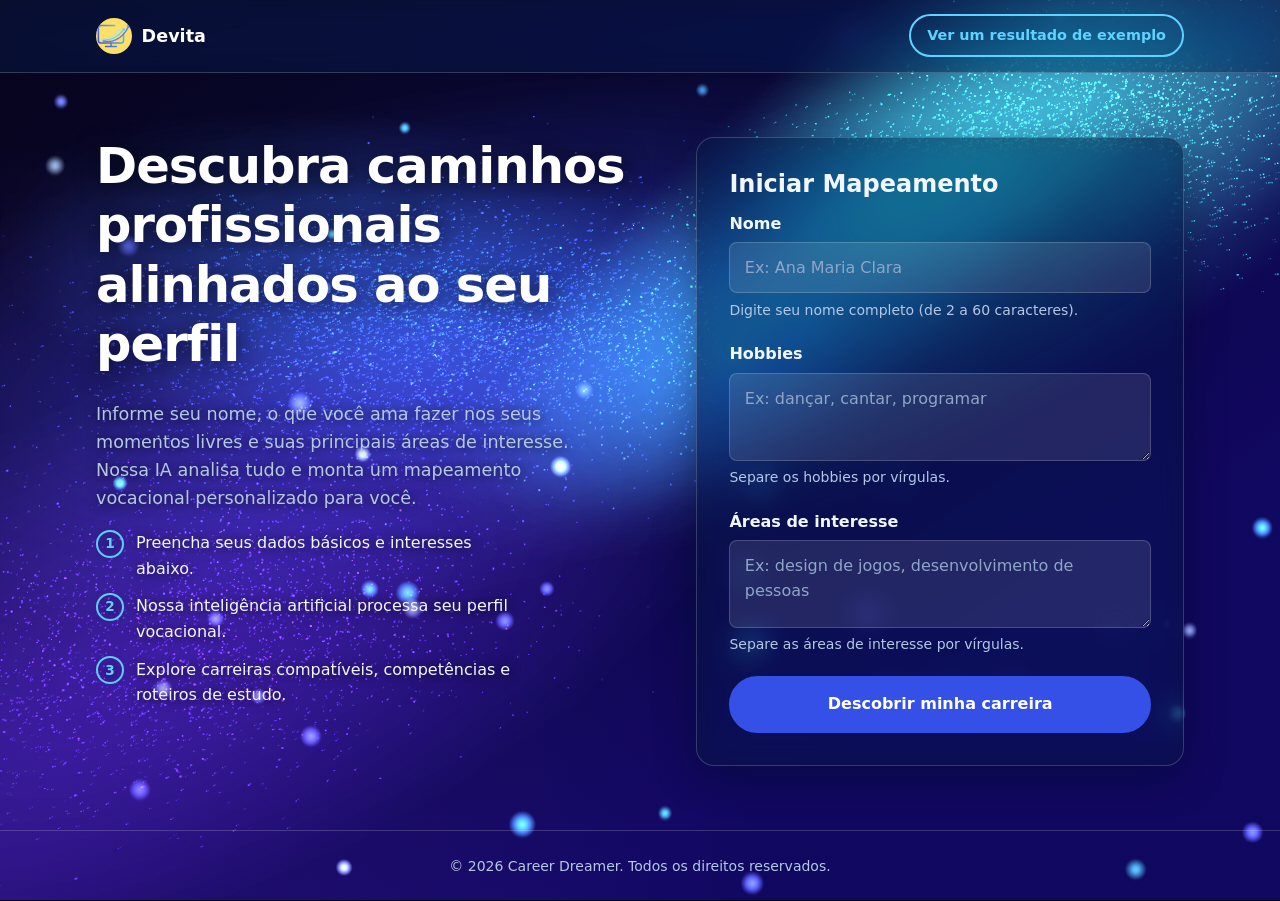
<file: index.html>
<!DOCTYPE html>
<html lang="pt-BR">
<head>
  <meta charset="UTF-8">
  <meta name="viewport" content="width=device-width, initial-scale=1.0">
  <title>Career Dreamer — Mapeamento Vocacional</title>
  <link rel="stylesheet" href="CSS/style.css">
</head>
<body>
  <canvas id="fundo-animado"></canvas>
  <header class="topo">
    <div class="container topo__conteudo">
      <a class="marca" href="index.html">
  <img class="marca__simbolo" src="devita-logo.svg" alt="" width="52" height="39">
  Devita
</a>
      <a href="resultado.html?exemplo" class="botao botao--secundario">Ver um resultado de exemplo</a>
    </div>
  </header>

  <main>
    <div class="container pagina-inicial">
      <section class="apresentacao">
        <h1>Descubra caminhos profissionais alinhados ao seu perfil</h1>
        <p class="apresentacao__texto">
          Informe seu nome, o que você ama fazer nos seus momentos livres e suas principais áreas de interesse. Nossa IA analisa tudo e monta um mapeamento vocacional personalizado para você.
        </p>
        <ol class="passos">
          <li>Preencha seus dados básicos e interesses abaixo.</li>
          <li>Nossa inteligência artificial processa seu perfil vocacional.</li>
          <li>Explore carreiras compatíveis, competências e roteiros de estudo.</li>
        </ol>
      </section>

      <section class="cartao">
        <h2 class="subtitulo-cartao">Iniciar Mapeamento</h2>
        <form id="form-perfil" class="formulario" novalidate>
          <div class="campo">
            <label for="nome">Nome</label>
            <input type="text" id="nome" name="nome" placeholder="Ex: Ana Maria Clara" required minlength="2" maxlength="60">
            <p class="dica">Digite seu nome completo (de 2 a 60 caracteres).</p>
          </div>

          <div class="campo">
            <label for="hobbies">Hobbies</label>
            <textarea id="hobbies" name="hobbies" placeholder="Ex: dançar, cantar, programar" required></textarea>
            <p class="dica">Separe os hobbies por vírgulas.</p>
          </div>

          <div class="campo">
            <label for="interesses">Áreas de interesse</label>
            <textarea id="interesses" name="interesses" placeholder="Ex: design de jogos, desenvolvimento de pessoas" required></textarea>
            <p class="dica">Separe as áreas de interesse por vírgulas.</p>
          </div>

          <button type="submit" id="botao-enviar" class="botao">Descobrir minha carreira</button>
        </form>
      </section>
    </div>
  </main>

  <footer class="rodape">
    <div class="container">
      <p>&copy; 2026 Career Dreamer. Todos os direitos reservados.</p>
    </div>
  </footer>

  <dialog id="modal-tarde" class="modal">
    <h3>Tente mais tarde</h3>
    <p>O serviço de inteligência artificial ainda não está disponível ou a URL da API não foi configurada. Por favor, tente novamente mais tarde ou explore o resultado de exemplo.</p>
    <div class="modal__acoes">
      <button type="button" id="fechar-modal" class="botao">Entendi</button>
    </div>
  </dialog>

  <!-- Scripts apontando corretamente para a pasta Javascript -->
  <script src="Javascript/config.js"></script>
  <script src="Javascript/app.js"></script>
  <script src="Javascript/fundo.js"></script>
</body>
</html>
</file>
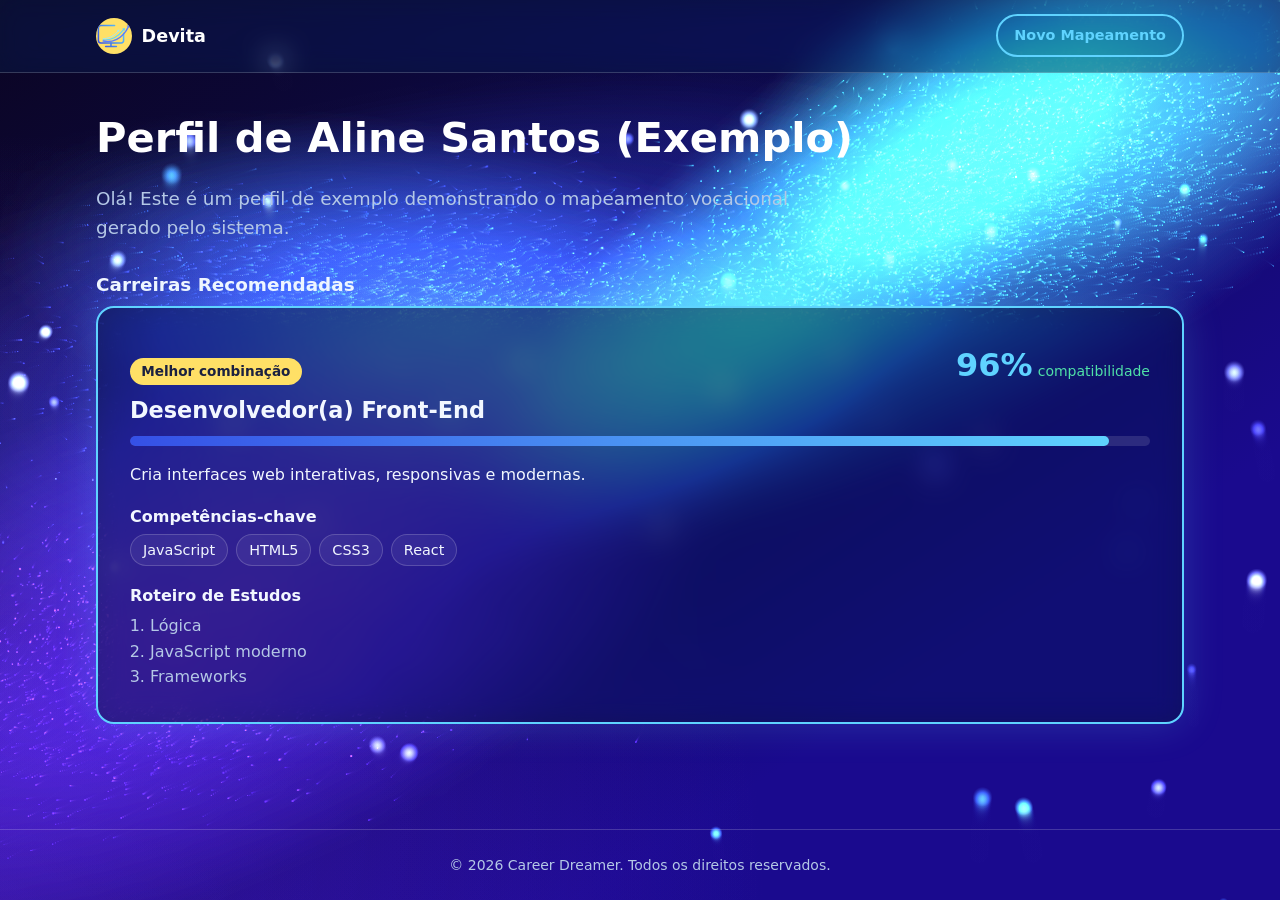
<file: resultado.html>
<!DOCTYPE html>
<html lang="pt-BR">
<head>
  <meta charset="UTF-8">
  <meta name="viewport" content="width=device-width, initial-scale=1.0">
  <title>Resultado Vocacional — Career Dreamer</title>
  <link rel="stylesheet" href="CSS/style.css">
</head>
<body>
  <canvas id="fundo-animado"></canvas>
  <header class="topo">
    <div class="container topo__conteudo">
      <a class="marca" href="index.html">
  <img class="marca__simbolo" src="devita-logo.svg" alt="" width="52" height="39">
  Devita

      <a href="index.html" class="botao botao--secundario">Novo Mapeamento</a>
    </div>
  </header>

  <main>
    <div class="container pagina-resultado">
      <section id="resultado" hidden>
        <h1 id="nome-usuario">Perfil de Usuário</h1>
        <p id="sintese" class="sintese"></p>

        <h2 class="subtitulo">Carreiras Recomendadas</h2>
        <ul id="lista-carreiras" class="lista-carreiras"></ul>
      </section>

      <section id="sem-resultado" class="cartao vazio">
        <h2>Nenhum resultado encontrado</h2>
        <p>Não encontramos dados de mapeamento vocacional salvos ou a sessão expirou.</p>
        <a href="index.html" class="botao">Voltar ao formulário</a>
      </section>
    </div>
  </main>

  <template id="modelo-carreira">
    <li class="cartao carreira">
      <div class="carreira__topo">
        <div>
          <span class="carreira__selo" hidden>Melhor combinação</span>
          <h3 class="carreira__titulo">Título da Carreira</h3>
        </div>
        <div class="carreira__nota">
          <span class="carreira__percentual">0%</span>
          <span class="carreira__legenda">compatibilidade</span>
        </div>
      </div>
      <div class="barra" role="progressbar" aria-valuenow="0" aria-valuemin="0" aria-valuemax="100">
        <span class="barra__nivel" style="--nivel: 0%;"></span>
      </div>
      <p class="carreira__resumo">Resumo da carreira...</p>
      
      <h4>Competências-chave</h4>
      <ul class="chips"></ul>

      <h4>Roteiro de Estudos</h4>
      <ol class="roteiro"></ol>
    </li>
  </template>

  <footer class="rodape">
    <div class="container">
      <p>&copy; 2026 Career Dreamer. Todos os direitos reservados.</p>
    </div>
  </footer>

  <!-- Scripts apontando corretamente para a pasta Javascript -->
  <script src="Javascript/config.js"></script>
  <script src="Javascript/dados-exemplo.js"></script>
  <script src="Javascript/resultado.js"></script>
  <script src="Javascript/fundo.js"></script>
</body>
</html>
</file>
<file: CSS/style.css>
/* ==========================================================================
   Career Dreamer — tema escuro com vidro sobre fundo de ondas azuis
   Organização: 1. Variáveis  2. Base  3. Layout  4. Componentes
                5. Página inicial  6. Página de resultado  7. Acessibilidade
                8. Fundo animado
   ========================================================================== */
 
/* 1. Variáveis ----------------------------------------------------------- */
:root {
  --cor-papel: #01040f;                       /* fundo da página */
  --cor-superficie: rgba(8, 22, 56, 0.55);    /* cartões de vidro */
  --cor-campo: rgba(255, 255, 255, 0.10);     /* inputs */
  --cor-tinta: #f2f7ff;                       /* texto principal */
  --cor-tinta-suave: #b4c8e6;                 /* texto secundário */
  --cor-borda: rgba(255, 255, 255, 0.18);
  --cor-primaria: #3550e6;
  --cor-primaria-escura: #2a40c0;
  --cor-destaque: #5fd3ff;                    /* azul neon das ondas */
  --cor-marca-texto: #ffe066;
  --cor-sucesso: #4fe0a8;
  --cor-erro: #ff7a70;
 
  --fonte-titulo: ui-rounded, "SF Pro Rounded", "Nunito", "Segoe UI", system-ui, sans-serif;
  --fonte-texto: system-ui, -apple-system, "Segoe UI", Roboto, sans-serif;
 
  --raio-pequeno: 8px;
  --raio-grande: 18px;
  --largura-max: 70rem;
  --vidro: blur(14px) saturate(140%);
}
 
/* 2. Base ---------------------------------------------------------------- */
*,
*::before,
*::after {
  box-sizing: border-box;
}
 
[hidden] {
  display: none !important;
}
 
body {
  margin: 0;
  min-height: 100vh;
  display: flex;
  flex-direction: column;
  background: var(--cor-papel);
  color: var(--cor-tinta);
  font-family: var(--fonte-texto);
  font-size: 1rem;
  line-height: 1.6;
}
 
h1,
h2,
h3,
h4 {
  margin: 0 0 0.5em;
  font-family: var(--fonte-titulo);
  line-height: 1.2;
}
 
p {
  margin: 0 0 1em;
}
 
a {
  color: var(--cor-destaque);
}
 
*:focus {
  outline: none;
}
 
*:focus-visible {
  outline: 3px solid var(--cor-destaque);
  outline-offset: 2px;
}
 
/* 3. Layout -------------------------------------------------------------- */
.container {
  width: 100%;
  max-width: var(--largura-max);
  margin-inline: auto;
  padding-inline: 1rem;
}
 
main {
  flex: 1;
}
 
.topo {
  background: rgba(10, 30, 70, 0.45);
  -webkit-backdrop-filter: var(--vidro);
  backdrop-filter: var(--vidro);
  border-bottom: 1px solid var(--cor-borda);
  color: #ffffff;
}
 
.topo__conteudo {
  display: flex;
  align-items: center;
  justify-content: space-between;
  gap: 1rem;
  padding-block: 0.9rem;
}
 
.rodape {
  padding-block: 1.5rem;
  border-top: 1px solid var(--cor-borda);
  color: var(--cor-tinta-suave);
  font-size: 0.875rem;
  text-align: center;
}
 
.rodape p {
  margin: 0;
}
 
/* 4. Componentes --------------------------------------------------------- */
.marca {
  display: inline-flex;
  align-items: center;
  gap: 0.6rem;
  color: #ffffff;
  font-family: var(--fonte-titulo);
  font-weight: 800;
  font-size: 1.1rem;
  text-decoration: none;
  white-space: nowrap;
}
 
.marca__simbolo {
  .marca__simbolo {
  display: block;
  width: 3.25rem;
  height: auto;
}
  display: grid;
  place-items: center;
  width: 2.25rem;
  height: 2.25rem;
  border-radius: 50%;
  background: var(--cor-marca-texto);
  color: #1b2140;
  font-size: 0.95rem;
}
 
.cartao {
  background: var(--cor-superficie);
  -webkit-backdrop-filter: var(--vidro);
  backdrop-filter: var(--vidro);
  border: 1px solid var(--cor-borda);
  border-radius: var(--raio-grande);
  padding: clamp(1.25rem, 4vw, 2rem);
  box-shadow: 0 10px 40px rgba(0, 10, 40, 0.45);
}
 
.subtitulo {
  font-size: 1.15rem;
  margin-top: 2rem;
  margin-bottom: 0.5em;
  font-family: var(--fonte-titulo);
  font-weight: 700;
}
 
.subtitulo-cartao {
  font-size: 1.5rem;
  margin-bottom: 0.5em;
  font-family: var(--fonte-titulo);
  font-weight: 700;
}
 
.botao {
  display: inline-flex;
  align-items: center;
  justify-content: center;
  padding: 0.85rem 1.4rem;
  border: 2px solid var(--cor-primaria);
  border-radius: 999px;
  background: var(--cor-primaria);
  color: #ffffff;
  font: inherit;
  font-weight: 700;
  text-decoration: none;
  cursor: pointer;
  transition: background-color 0.2s, border-color 0.2s, box-shadow 0.2s;
  width: 100%;
}
 
.botao:hover:not(:disabled) {
  background: var(--cor-primaria-escura);
  border-color: var(--cor-primaria-escura);
  box-shadow: 0 0 24px rgba(95, 211, 255, 0.35);
}
 
.botao:disabled {
  opacity: 0.65;
  cursor: progress;
}
 
.botao--secundario {
  width: auto;
  white-space: nowrap;
  background: transparent;
  border-color: var(--cor-destaque);
  color: var(--cor-destaque);
  padding: 0.5rem 1rem;
  font-size: 0.9rem;
}
 
.botao--secundario:hover:not(:disabled) {
  background: var(--cor-destaque);
  border-color: var(--cor-destaque);
  color: #01040f;
}
 
/* Formulário */
.formulario {
  display: flex;
  flex-direction: column;
  gap: 1.25rem;
}
 
.campo {
  display: flex;
  flex-direction: column;
  gap: 0.35rem;
}
 
.campo label {
  font-weight: 700;
  color: var(--cor-tinta);
  cursor: pointer;
}
 
.campo input,
.campo textarea {
  width: 100%;
  padding: 0.75rem 0.9rem;
  border: 1.5px solid var(--cor-borda);
  border-radius: var(--raio-pequeno);
  background: var(--cor-campo);
  color: var(--cor-tinta);
  font: inherit;
}
 
.campo textarea {
  min-height: 5.5rem;
  resize: vertical;
}
 
.campo input::placeholder,
.campo textarea::placeholder {
  color: #8fa6c9;
}
 
.campo input:focus,
.campo textarea:focus {
  background: rgba(255, 255, 255, 0.16);
  border-color: var(--cor-destaque);
}
 
.campo input:user-invalid,
.campo textarea:user-invalid {
  border-color: var(--cor-erro);
}
 
.dica {
  margin: 0;
  font-size: 0.875rem;
  color: var(--cor-tinta-suave);
}
 
/* Modal (elemento <dialog> nativo) */
.modal {
  width: min(26rem, 100% - 2rem);
  padding: 1.75rem;
  border: 1px solid var(--cor-borda);
  border-top: 6px solid var(--cor-marca-texto);
  border-radius: var(--raio-grande);
  background: #0a1838;
  color: var(--cor-tinta);
  box-shadow: 0 20px 50px rgba(0, 0, 0, 0.6);
}
 
.modal::backdrop {
  background: rgba(1, 4, 15, 0.7);
}
 
.modal__acoes {
  display: flex;
  justify-content: flex-end;
  margin-top: 1.5rem;
}
 
/* 5. Página inicial ------------------------------------------------------ */
.pagina-inicial {
  display: grid;
  gap: 2rem;
  padding-block: 2.5rem;
}
 
.apresentacao h1,
.titulo-principal {
  margin: 0 0 0.5em;
  font-family: var(--fonte-titulo);
  font-weight: 800;
  line-height: 1.2;
  font-size: clamp(2rem, 5vw, 3.1rem);
  letter-spacing: -0.02em;
  max-width: 16ch;
  color: #ffffff;
  text-shadow: 0 2px 24px rgba(1, 4, 15, 0.8);   /* garante leitura sobre as linhas brilhantes */
}
 
.apresentacao__texto {
  max-width: 46ch;
  font-size: 1.1rem;
  color: var(--cor-tinta-suave);
  text-shadow: 0 1px 12px rgba(1, 4, 15, 0.9);
}
 
.passos {
  margin: 0;
  padding: 0;
  list-style: none;
  counter-reset: passo;
  display: grid;
  gap: 0.75rem;
  max-width: 42ch;
  color: var(--cor-tinta);
  text-shadow: 0 1px 12px rgba(1, 4, 15, 0.9);
}
 
.passos li,
.passos .passo {
  counter-increment: passo;
  display: flex;
  gap: 0.75rem;
  align-items: baseline;
}
 
.passos li::before,
.passos .passo::before {
  content: counter(passo);
  flex-shrink: 0;
  display: grid;
  place-items: center;
  width: 1.75rem;
  height: 1.75rem;
  border-radius: 50%;
  border: 2px solid var(--cor-destaque);
  color: var(--cor-destaque);
  font-family: var(--fonte-titulo);
  font-weight: 800;
  font-size: 0.85rem;
}
 
@media (min-width: 860px) {
  .pagina-inicial {
    grid-template-columns: 1.1fr 1fr;
    align-items: start;
    gap: 4rem;
    padding-block: 4rem;
  }
}
 
/* 6. Página de resultado ------------------------------------------------- */
.pagina-resultado {
  padding-block: 2.5rem 4rem;
}
 
.pagina-resultado h1 {
  font-size: clamp(1.8rem, 4.5vw, 2.6rem);
  color: #ffffff;
}
 
.sintese {
  max-width: 60ch;
  font-size: 1.15rem;
  color: var(--cor-tinta-suave);
}
 
.lista-carreiras {
  margin: 0;
  padding: 0;
  list-style: none;
  display: grid;
  gap: 1.25rem;
}
 
.carreira--principal {
  border: 2px solid var(--cor-destaque);
  box-shadow: 0 0 40px rgba(95, 211, 255, 0.2);
}
 
.carreira__selo {
  display: inline-block;
  margin-bottom: 0.75rem;
  padding: 0.15rem 0.7rem;
  border-radius: 999px;
  background: var(--cor-marca-texto);
  color: #1b2140;
  font-size: 0.85rem;
  font-weight: 700;
}
 
.carreira__topo {
  display: flex;
  flex-wrap: wrap;
  align-items: baseline;
  justify-content: space-between;
  gap: 0.5rem 1rem;
}
 
.carreira__titulo {
  font-size: 1.4rem;
  margin: 0;
}
 
.carreira__nota {
  margin: 0;
  color: var(--cor-sucesso);
}
 
.carreira__percentual {
  font-family: var(--fonte-titulo);
  font-size: 2rem;
  font-weight: 800;
  color: var(--cor-destaque);
}
 
.carreira__legenda {
  font-size: 0.875rem;
}
 
.barra {
  height: 10px;
  margin-block: 0.75rem 1rem;
  border-radius: 999px;
  background: rgba(255, 255, 255, 0.12);
  overflow: hidden;
}
 
.barra__nivel {
  display: block;
  width: var(--nivel, 0%);
  height: 100%;
  border-radius: inherit;
  background: linear-gradient(90deg, var(--cor-primaria), var(--cor-destaque));
  transition: width 0.8s ease-out;
}
 
.carreira__resumo {
  max-width: 65ch;
}
 
.carreira h4 {
  margin-top: 1.25rem;
  font-size: 1rem;
}
 
.chips {
  margin: 0;
  padding: 0;
  list-style: none;
  display: flex;
  flex-wrap: wrap;
  gap: 0.5rem;
}
 
.chips li {
  padding: 0.2rem 0.75rem;
  border: 1px solid var(--cor-borda);
  border-radius: 999px;
  background: rgba(255, 255, 255, 0.06);
  font-size: 0.9rem;
}
 
.roteiro {
  margin: 0;
  padding-left: 1.25rem;
  color: var(--cor-tinta-suave);
}
 
.vazio {
  max-width: 34rem;
  margin-inline: auto;
  text-align: center;
}
 
/* 7. Acessibilidade ------------------------------------------------------ */
@media (prefers-reduced-motion: reduce) {
  *,
  *::before,
  *::after {
    transition: none !important;
    animation: none !important;
  }
}
 
/* 8. Fundo animado ------------------------------------------------------- */
#fundo-animado {
  position: fixed;
  top: 0;
  left: 0;
  width: 100vw;
  height: 100vh;
  z-index: -1;           /* atrás de tudo */
  pointer-events: none;  /* cliques passam direto */
}
</file>
